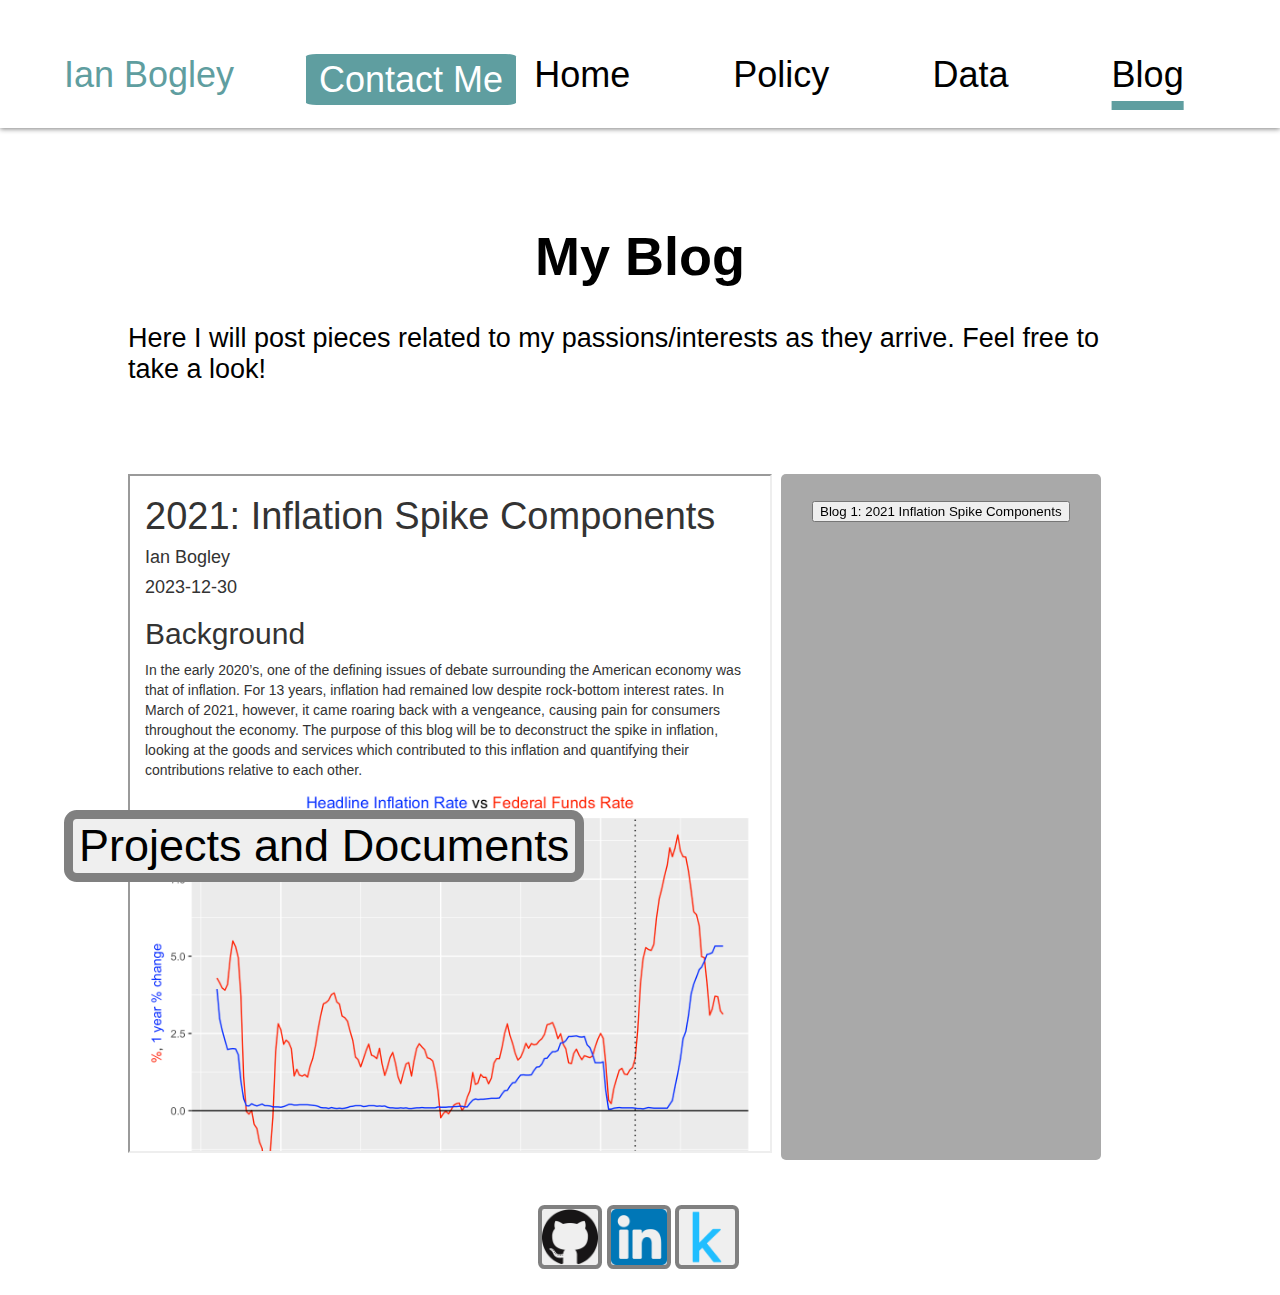
<file: blog/index.html>
<!DOCTYPE html>
<html lang="en">
<head>
    <meta charset="UTF-8">
    <meta http-equiv="X-UA-Compatible" content="IE=edge">
    <meta name="viewport" content="width=device-width, initial-scale=1.0">
    <link rel="stylesheet" href="../style.css">
    <link rel="stylesheet" href="https://fonts.googleapis.com/css?family=Montserrat">
    <title>Blog</title>
</head>
<body>
    <header>
        <div class="wrapper_top">
            <div class="element_name">
                Ian Bogley
            </div>
            <div class="element_contact">
                <a href="mailto:ianbogley8@gmail.com"> Contact Me </a>
            </div>     
            <div class="element_nav">
                <a id="active_nav" href="">Blog</a>
            </div>     
            <div class="element_nav">
                <a href="../data/"> Data </a>
            </div>
            <div class="element_nav">
                <a href="../policy/"> Policy </a>
            </div>
            <div class="element_nav">
                <a href="../" href="">Home</a>
            </div>
        </div>
    </header>
    <div class="content">
        <div class="wrapper_blogtext">
            <h1>My Blog</h1>
            <p>Here I will post pieces related to my passions/interests as they arrive. Feel free to take a look!</p>
            <br><br>
        </div>
        <div class="wrapper_blog">
            <div id="container_blog">
                <iframe id="iframe_blog_display" src="Blog1_2020Inflation.html"></iframe>
            </div>
            <div id="container_blognav">
                <button id="BlogPost1">Blog 1: 2021 Inflation Spike Components</button>
            </div>
        </div>
    </div>
    <button id="button_projects_open">Projects and Documents</button>
    <div id="container_modal_projects">
        <div id="modal_projects">
            <div id="container_project_display">
                <iframe id="iframe_project_display" src="../project_files/trade/covid_lockdowns_trade.pdf"></iframe>
            </div>
            <div class="wrapper_modal_nav">
                <div class="container_modal_title">My Projects and Documents</div>
                <div class="wrapper_modal_categories">
                    <button class="button_modal_category" id="button_modal_data">Data</button>
                    <button class="button_modal_category" id="button_modal_policy">Policy</button>
                    <button class="button_modal_category" id="button_modal_documents">Documents</button>
                </div>
                <div class="wrapper_projects" id="wrapper_data_projects">
                    <ul>
                        <li><button id="button_dataproject_trade">COVID-19 Lockdowns on International Trade Intensity</button></li>
                        <li><button id="button_dataproject_polls">US Presidential Poll Errors, 2016 vs 2020</button></li>
                        <li><button id="button_dataproject_nba">Predicting NBA AllStars with TidyModels</button></li>
                        <li><button id="button_dataproject_titanic">Kaggle: Predicting Titanic Survivors with TidyModels</button></li>
                        <li><button id="button_dataproject_emp">Employee Satisfaction Survey: Baseline Data Report</button></li>
                        <li><button id="button_dataproject_arima">ARIMA Forecast of Retail Sales</button></li>
                    </ul>
                </div>
                <div class="wrapper_projects" id="wrapper_policy_projects">
                    <ul>
                        <li><button id="button_policyproject_trade">COVID-19 Lockdowns on International Trade Intensity</button></li>
                        <li><button id="button_policyproject_balkans">Barriers to Business in Albania, Serbia, and North Macedonia</button></li>
                        <li><button id="button_policyproject_transportation">Research Proposal: Real Estate Hedonic Pricing Valuation of Access to Public Transportation</button></li>
                        <li><button id="button_policyproject_russia">Corruption in Russia</button> </li>
                        <li><button id="button_policyproject_lobbying">Lobbying in the United States</button></li>
                        <li><button id="button_policyproject_fiscalnote">Local Government Fiscal Note, SSB5722</button></li>
                    </ul>
                </div>
                <div class="wrapper_projects" id="wrapper_documents">
                    <ul>
                        <li><button id="button_document_resume_data">Resume: Data focus</button></li>
                        <li><button id="button_document_resume_policy">Resume: Policy focus</button></li>
                        <li><button id="button_document_resume_energy">Resume: Energy focus</button></li>
                        <li><button id="button_document_transcript">Transcript</button></li>
                        <li><button id="button_document_letter">Letter of Recommendation</button></li>
                    </ul>
                </div>
            </div>
            <button id="button_projects_close">Close</button>
        </div>
    </div>
    <footer>
        <button class="button_github" onclick="window.open('https://github.com/ibogley', '_blank')"></button>
        <button class="button_linkedin" onclick="window.open('https://www.linkedin.com/in/ian-bogley-857088196/', '_blank')"></button>
        <button class="button_kaggle" onclick="window.open('https://www.kaggle.com/ianbogley', '_blank')"></button>
    </footer>
    <script src="../javascript.js"></script>
</body>
</html>
</file>
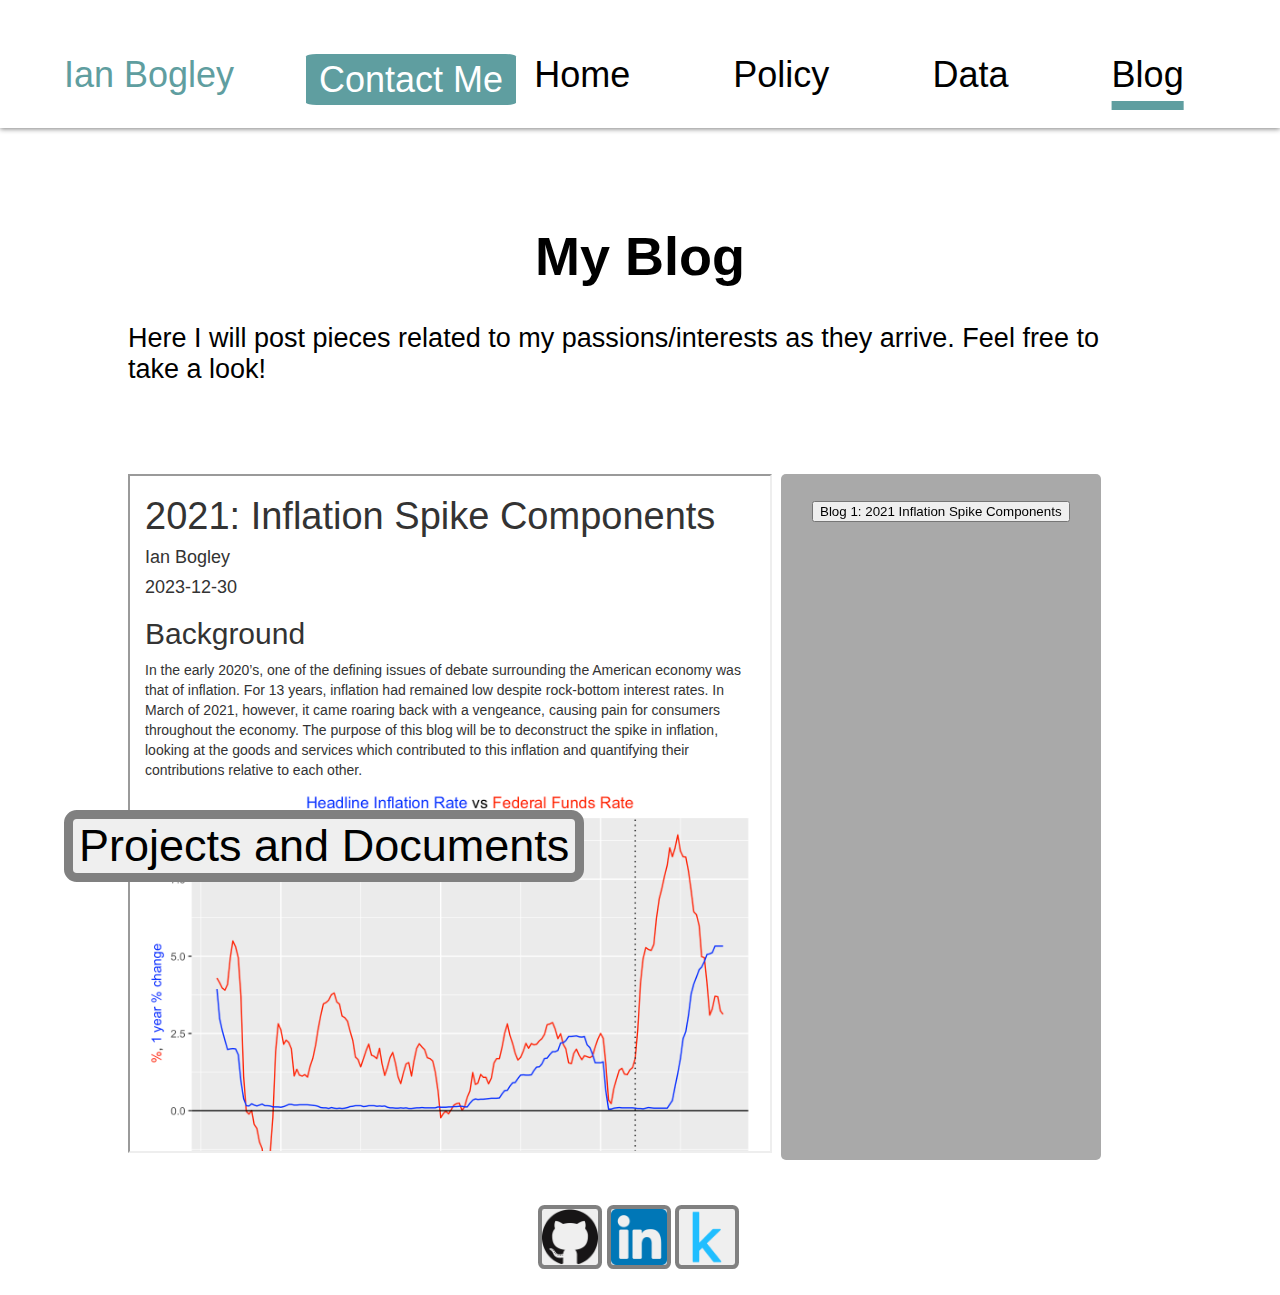
<file: Blog/index.html>
<!DOCTYPE html>
<html lang="en">
<head>
    <meta charset="UTF-8">
    <meta http-equiv="X-UA-Compatible" content="IE=edge">
    <meta name="viewport" content="width=device-width, initial-scale=1.0">
    <link rel="stylesheet" href="../style.css">
    <link rel="stylesheet" href="https://fonts.googleapis.com/css?family=Montserrat">
    <title>Blog</title>
</head>
<body>
    <header>
        <div class="wrapper_top">
            <div class="element_name">
                Ian Bogley
            </div>
            <div class="element_contact">
                <a href="mailto:ianbogley8@gmail.com"> Contact Me </a>
            </div>     
            <div class="element_nav">
                <a id="active_nav" href="">Blog</a>
            </div>     
            <div class="element_nav">
                <a href="../data/index.html"> Data </a>
            </div>
            <div class="element_nav">
                <a href="../policy/index.html"> Policy </a>
            </div>
            <div class="element_nav">
                <a href="../index.html" href="">Home</a>
            </div>
        </div>
    </header>
    <div class="content">
        <div class="wrapper_blogtext">
            <h1>My Blog</h1>
            <p>Here I will post pieces related to my passions/interests as they arrive. Feel free to take a look!</p>
            <br><br>
        </div>
        <div class="wrapper_blog">
            <div id="container_blog">
                <iframe id="iframe_blog_display" src="Blog1_2020Inflation.html"></iframe>
            </div>
            <div id="container_blognav">
                <button id="BlogPost1">Blog 1: 2021 Inflation Spike Components</button>
            </div>
        </div>
    </div>
    <button id="button_projects_open">Projects and Documents</button>
    <div id="container_modal_projects">
        <div id="modal_projects">
            <div id="container_project_display">
                <iframe id="iframe_project_display" src="../project_files/trade/covid_lockdowns_trade.pdf"></iframe>
            </div>
            <div class="wrapper_modal_nav">
                <div class="container_modal_title">My Projects and Documents</div>
                <div class="wrapper_modal_categories">
                    <button class="button_modal_category" id="button_modal_data">Data</button>
                    <button class="button_modal_category" id="button_modal_policy">Policy</button>
                    <button class="button_modal_category" id="button_modal_documents">Documents</button>
                </div>
                <div class="wrapper_projects" id="wrapper_data_projects">
                    <ul>
                        <li><button id="button_dataproject_trade">COVID-19 Lockdowns on International Trade Intensity</button></li>
                        <li><button id="button_dataproject_polls">US Presidential Poll Errors, 2016 vs 2020</button></li>
                        <li><button id="button_dataproject_nba">Predicting NBA AllStars with TidyModels</button></li>
                        <li><button id="button_dataproject_titanic">Kaggle: Predicting Titanic Survivors with TidyModels</button></li>
                        <li><button id="button_dataproject_emp">Employee Satisfaction Survey: Baseline Data Report</button></li>
                        <li><button id="button_dataproject_arima">ARIMA Forecast of Retail Sales</button></li>
                    </ul>
                </div>
                <div class="wrapper_projects" id="wrapper_policy_projects">
                    <ul>
                        <li><button id="button_policyproject_trade">COVID-19 Lockdowns on International Trade Intensity</button></li>
                        <li><button id="button_policyproject_balkans">Barriers to Business in Albania, Serbia, and North Macedonia</button></li>
                        <li><button id="button_policyproject_transportation">Research Proposal: Real Estate Hedonic Pricing Valuation of Access to Public Transportation</button></li>
                        <li><button id="button_policyproject_russia">Corruption in Russia</button> </li>
                        <li><button id="button_policyproject_lobbying">Lobbying in the United States</button></li>
                        <li><button id="button_policyproject_fiscalnote">Local Government Fiscal Note, SSB5722</button></li>
                    </ul>
                </div>
                <div class="wrapper_projects" id="wrapper_documents">
                    <ul>
                        <li><button id="button_document_resume_data">Resume: Data focus</button></li>
                        <li><button id="button_document_resume_policy">Resume: Policy focus</button></li>
                        <li><button id="button_document_resume_energy">Resume: Energy focus</button></li>
                        <li><button id="button_document_transcript">Transcript</button></li>
                        <li><button id="button_document_letter">Letter of Recommendation</button></li>
                    </ul>
                </div>
            </div>
            <button id="button_projects_close">Close</button>
        </div>
    </div>
    <footer>
        <button class="button_github" onclick="window.open('https://github.com/ibogley', '_blank')"></button>
        <button class="button_linkedin" onclick="window.open('https://www.linkedin.com/in/ian-bogley-857088196/', '_blank')"></button>
        <button class="button_kaggle" onclick="window.open('https://www.kaggle.com/ianbogley', '_blank')"></button>
    </footer>
    <script src="../javascript.js"></script>
</body>
</html>
</file>
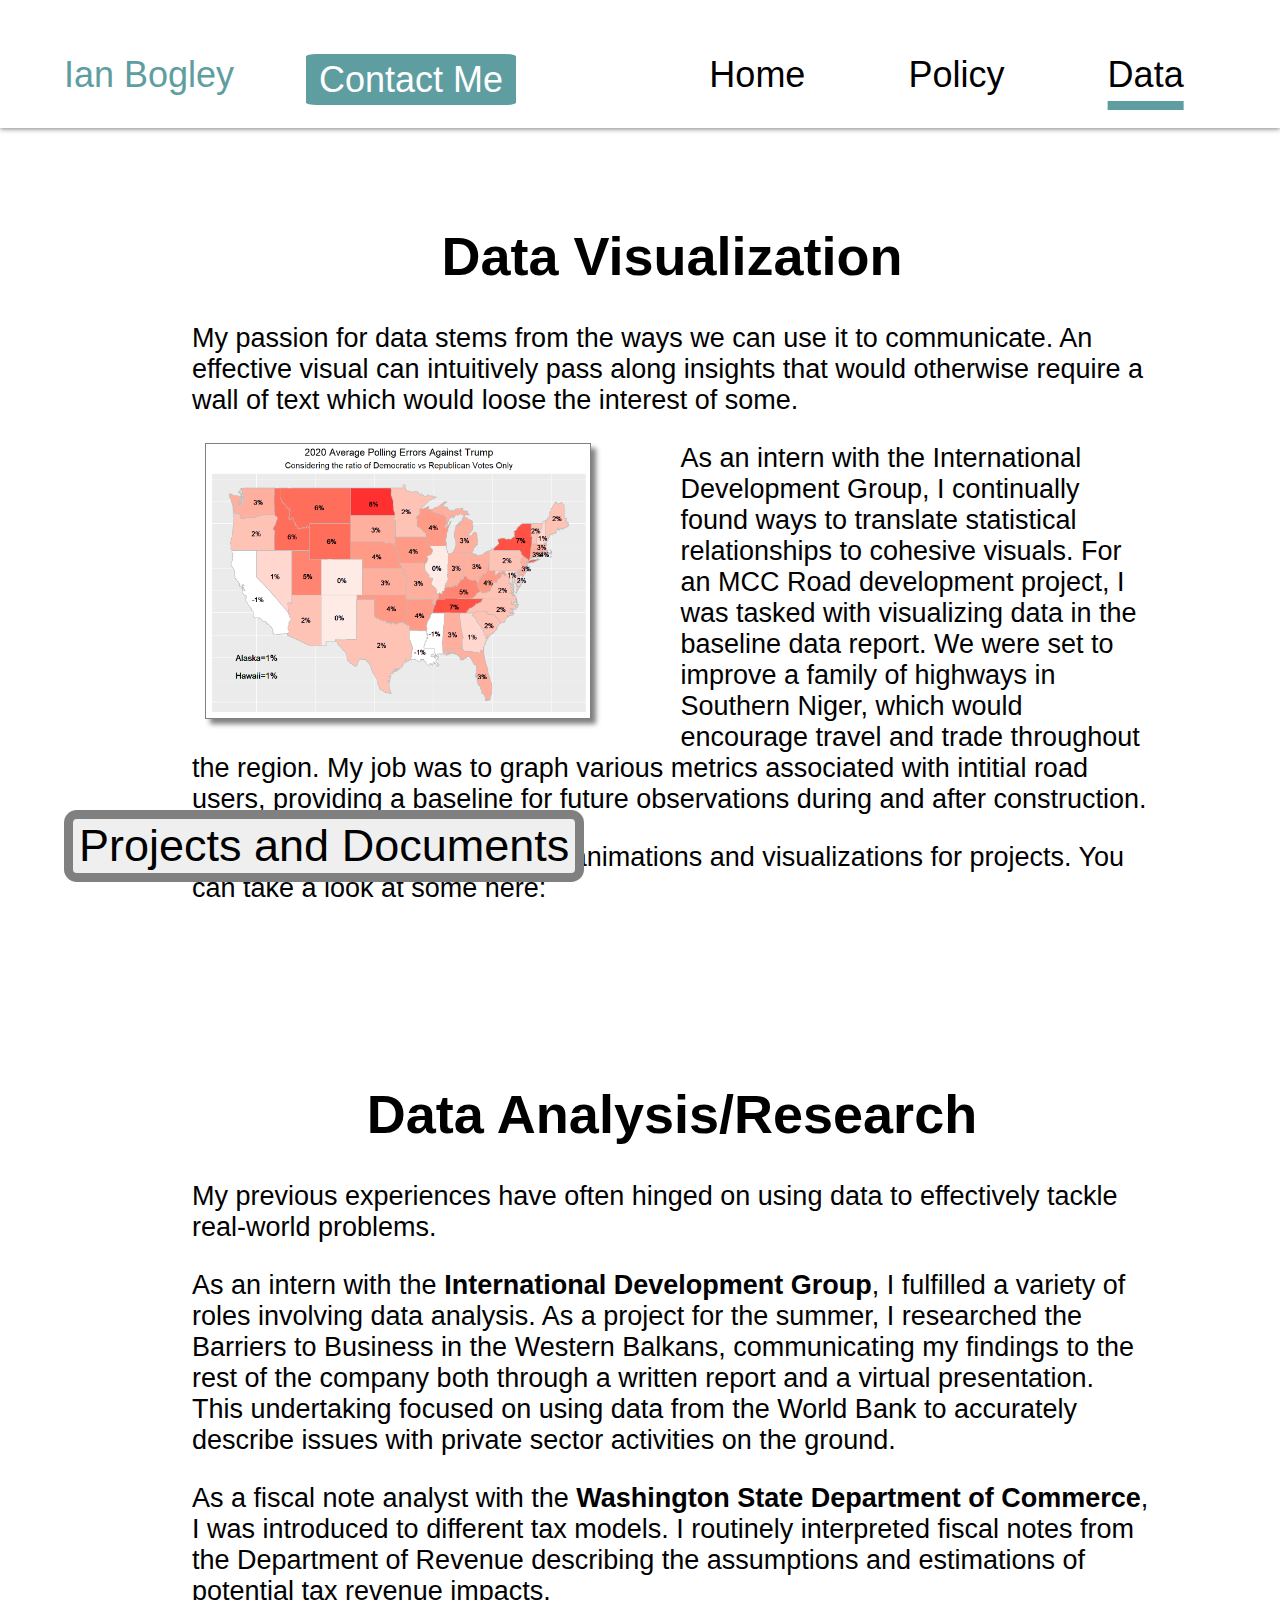
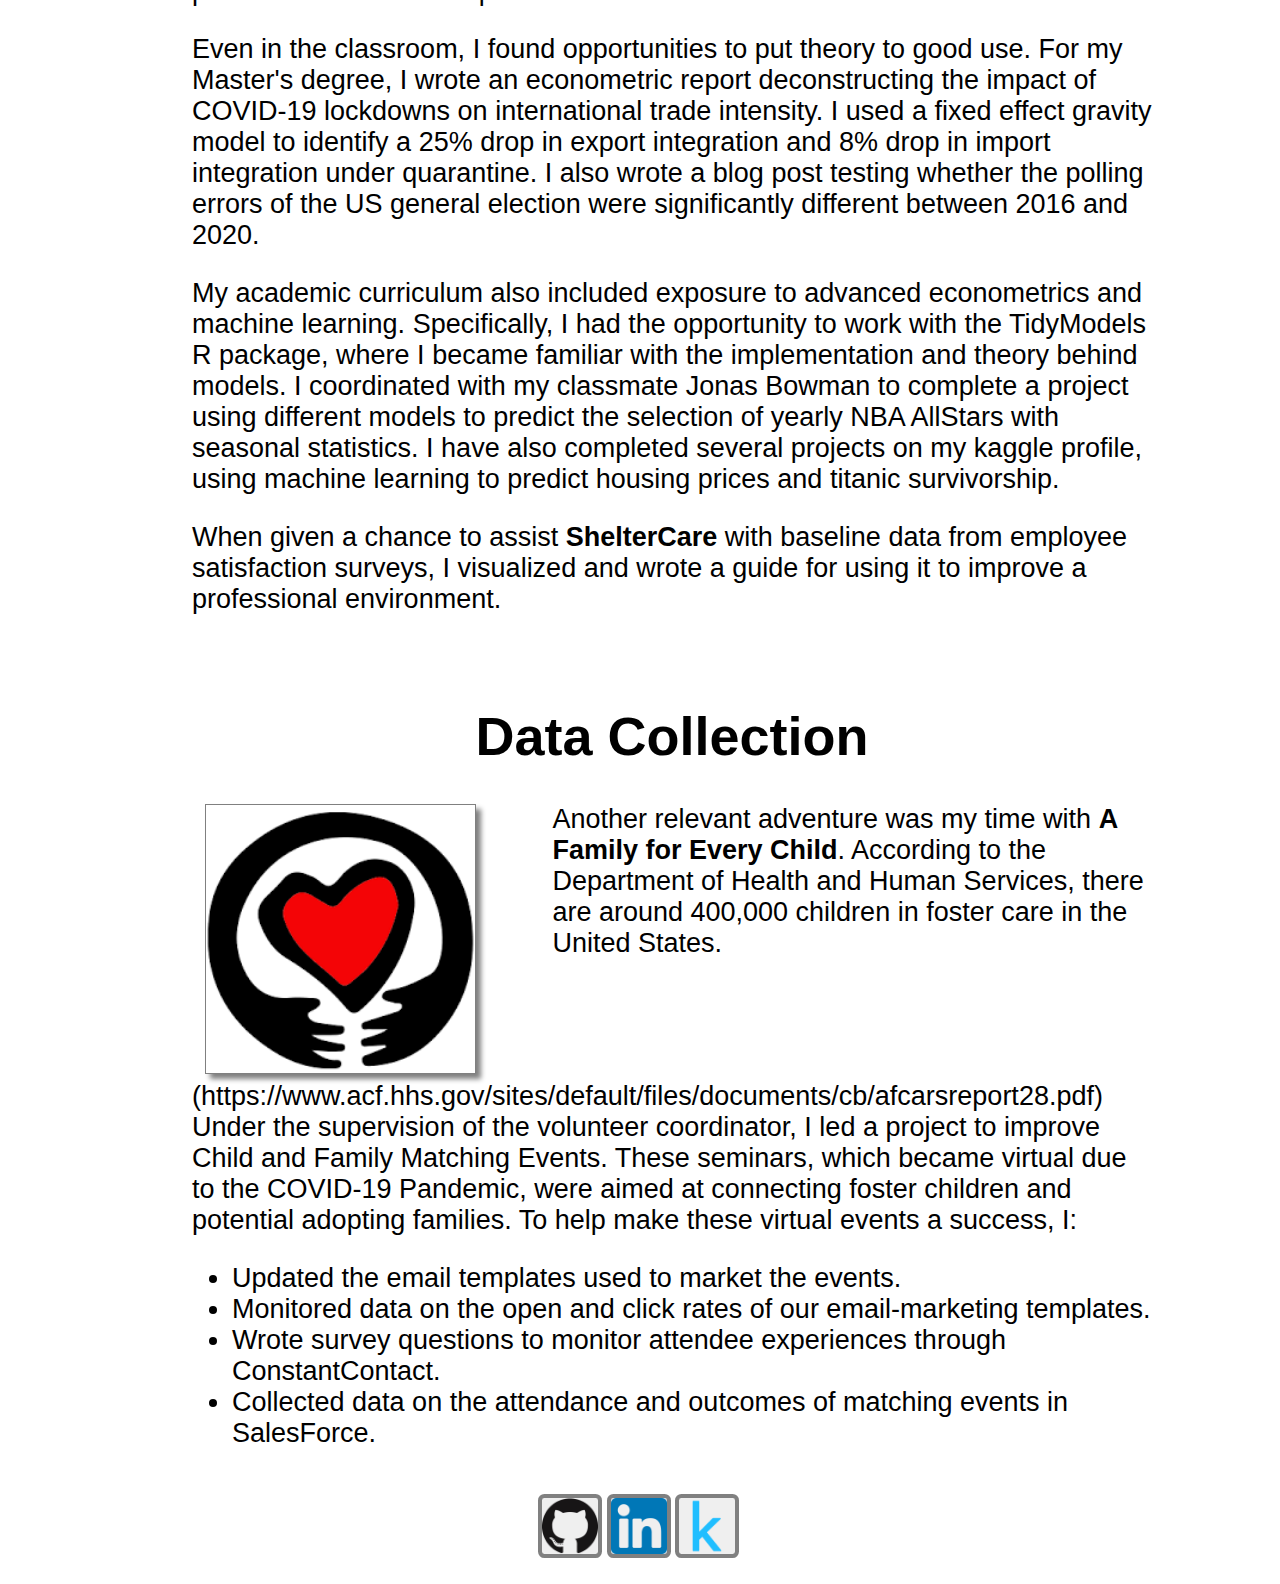
<file: data/index.html>
<!DOCTYPE html>
<html lang="en">
<head>
    <meta charset="UTF-8">
    <meta http-equiv="X-UA-Compatible" content="IE=edge">
    <meta name="viewport" content="width=device-width, initial-scale=1.0">
    <link rel="stylesheet" href="../style.css">
    <link rel="stylesheet" href="https://fonts.googleapis.com/css?family=Montserrat">
    <title>Data</title>
</head>
<body>
    <header>
        <div class="wrapper_top">
            <div class="element_name">
                Ian Bogley
            </div>
            <div class="element_contact">
                <a href="mailto:ianbogley8@gmail.com">Contact Me</a>
            </div>        
            <div class="element_nav">
                <a id="active_nav" href="">Data</a>
            </div>
            <div class="element_nav">
                <a href="../policy/index.html">Policy</a>
            </div>
            <div class="element_nav">
                <a href="../index.html">Home</a>
            </div>
        </div>
    </header>
    <div class="content">
        <div class="wrapper_analysistext">
            <h1>Data Visualization</h1>
            <p>
                My passion for data stems from the ways we can use it to communicate. An effective visual can intuitively pass along insights that would otherwise require a wall of text which would loose the interest of some. 
            </p>
            <div class="wrapper_datavisual1">
                <img src="visuals/visualization_map.png" alt="" >
            </div> 
            <p>
                As an intern with the International Development Group, I continually found ways to translate statistical relationships to cohesive visuals. For an MCC Road development project, I was tasked with visualizing data in the baseline data report. We were set to improve a family of highways in Southern Niger, which would encourage travel and trade throughout the region. My job was to graph various metrics associated with intitial road users, providing a baseline for future observations during and after construction.
            </p>           
            <p>
                I have also routinely completed animations and visualizations for projects. You can take a look at some here:
            </p>
            <br>
            <br>
            <h1>Data Analysis/Research</h1>
            <p>
                My previous experiences have often hinged on using data to effectively tackle real-world problems. 
            </p>
            <p>
                As an intern with the <strong>International Development Group</strong>, I fulfilled a variety of roles involving data analysis. As a project for the summer, I researched the Barriers to Business in the Western Balkans, communicating my findings to the rest of the company both through a written report and a virtual presentation. This undertaking focused on using data from the World Bank to accurately describe issues with private sector activities on the ground.
            </p>
            <p>
                As a fiscal note analyst with the <strong>Washington State Department of Commerce</strong>, I was introduced to different tax models. I routinely interpreted fiscal notes from the Department of Revenue describing the assumptions and estimations of potential tax revenue impacts.
            </p>
            <p>
                Even in the classroom, I found opportunities to put theory to good use. For my Master's degree, I wrote an econometric report deconstructing the impact of COVID-19 lockdowns on international trade intensity. I used a fixed effect gravity model to identify a 25% drop in export integration and 8% drop in import integration under quarantine. I also wrote a blog post testing whether the polling errors of the US general election were significantly different between 2016 and 2020.
            </p>
            <p>
                My academic curriculum also included exposure to advanced econometrics and machine learning. Specifically, I had the opportunity to work with the TidyModels R package, where I became familiar with the implementation and theory behind models. I coordinated with my classmate Jonas Bowman to complete a project using different models to predict the selection of yearly NBA AllStars with seasonal statistics. I have also completed several projects on my kaggle profile, using machine learning to predict housing prices and titanic survivorship.
            </p>
            <p>
                When given a chance to assist <strong>ShelterCare</strong> with baseline data from employee satisfaction surveys, I visualized and wrote a guide for using it to improve a professional environment. 
            </p>
            <h1>Data Collection</h1>
            <div class="wrapper_visualAFFEC">
                <img src="visuals/logo_affec.png" alt="">
            </div>
            <p>
                Another relevant adventure was my time with <strong>A Family for Every Child</strong>. According to the Department of Health and Human Services, there are around 400,000 children in foster care in the United States. (https://www.acf.hhs.gov/sites/default/files/documents/cb/afcarsreport28.pdf) Under the supervision of the volunteer coordinator, I led a project to improve Child and Family Matching Events. These seminars, which became virtual due to the COVID-19 Pandemic, were aimed at connecting foster children and potential adopting families. To help make these virtual events a success, I:
            </p>
            <ul>
                <li>Updated the email templates used to market the events.</li>
                <li>Monitored data on the open and click rates of our email-marketing templates.</li>
                <li>Wrote survey questions to monitor attendee experiences through ConstantContact.</li>
                <li>Collected data on the attendance and outcomes of matching events in SalesForce.</li>
            </ul>
        </div>
    </div>
    <button id="button_projects_open">Projects and Documents</button>
    <div id="container_modal_projects">
        <div id="modal_projects">
            <div id="container_project_display">
                <iframe id="iframe_project_display" src="../project_files/trade/covid_lockdowns_trade.pdf"></iframe>
            </div>
            <div class="wrapper_modal_nav">
                <div class="container_modal_title">My Projects and Documents</div>
                <div class="wrapper_modal_categories">
                    <button class="button_modal_category" id="button_modal_data">Data</button>
                    <button class="button_modal_category" id="button_modal_policy">Policy</button>
                    <button class="button_modal_category" id="button_modal_documents">Documents</button>
                </div>
                <div class="wrapper_projects" id="wrapper_data_projects">
                    <ul>
                        <li><button id="button_dataproject_trade">COVID-19 Lockdowns on International Trade Intensity</button></li>
                        <li><button id="button_dataproject_polls">US Presidential Poll Errors, 2016 vs 2020</button></li>
                        <li><button id="button_dataproject_nba">Predicting NBA AllStars with TidyModels</button></li>
                        <li><button id="button_dataproject_titanic">Kaggle: Predicting Titanic Survivors with TidyModels</button></li>
                        <li><button id="button_dataproject_emp">Employee Satisfaction Survey: Baseline Data Report</button></li>
                        <li><button id="button_dataproject_arima">ARIMA Forecast of Retail Sales</button></li>
                    </ul>
                </div>
                <div class="wrapper_projects" id="wrapper_policy_projects">
                    <ul>
                        <li><button id="button_policyproject_trade">COVID-19 Lockdowns on International Trade Intensity</button></li>
                        <li><button id="button_policyproject_balkans">Barriers to Business in Albania, Serbia, and North Macedonia</button></li>
                        <li><button id="button_policyproject_transportation">Research Proposal: Real Estate Hedonic Pricing Valuation of Access to Public Transportation</button></li>
                        <li><button id="button_policyproject_russia">Corruption in Russia</button> </li>
                        <li><button id="button_policyproject_lobbying">Lobbying in the United States</button></li>
                        <li><button id="button_policyproject_fiscalnote">Local Government Fiscal Note, SSB5722</button></li>
                    </ul>
                </div>
                <div class="wrapper_projects" id="wrapper_documents">
                    <ul>
                        <li><button id="button_document_resume_data">Resume: Data focus</button></li>
                        <li><button id="button_document_resume_policy">Resume: Policy focus</button></li>
                        <li><button id="button_document_resume_energy">Resume: Energy focus</button></li>
                        <li><button id="button_document_transcript">Transcript</button></li>
                        <li><button id="button_document_letter">Letter of Recommendation</button></li>
                    </ul>
                </div>
            </div>
            <button id="button_projects_close">Close</button>
        </div>
    </div>
    <footer>
        <button class="button_github" onclick="window.open('https://github.com/ibogley', '_blank')"></button>
        <button class="button_linkedin" onclick="window.open('https://www.linkedin.com/in/ian-bogley-857088196/', '_blank')"></button>
        <button class="button_kaggle" onclick="window.open('https://www.kaggle.com/ianbogley', '_blank')"></button>
    </footer>
    <script src="../javascript.js"></script>
</body>
</html>
</file>
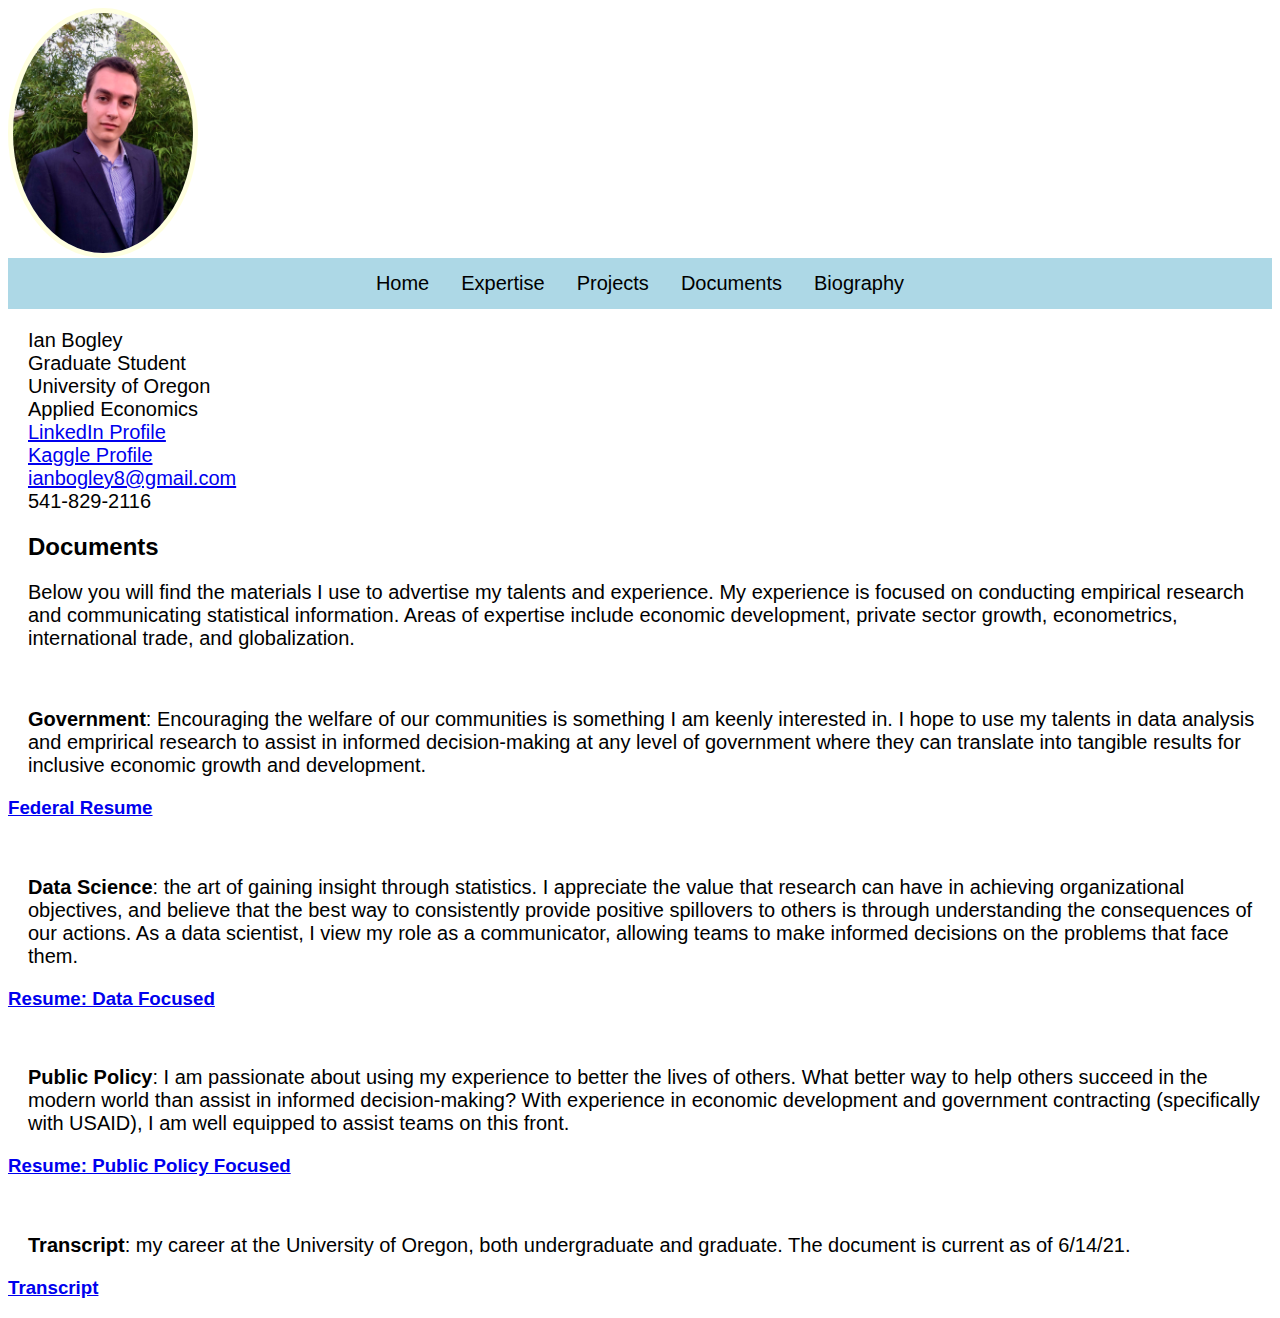
<file: documents/index.html>
<!DOCTYPE HTML>
<html>
  <link rel="stylesheet" type="text/css" href="../site.css">
  <title>Documents</title>
  <head>
    <style type="text/css">
      .pdf {display:none;}
      .show {display: none; }
      .hide:target + .show {display:block; }
      .hide:target {display: none; }
      .hide:target ~ .pdf {display:block; }
      @media print { .hide, .show { display: none; } }
    </style>
    <div class="topbanner">
      <img class="profilepic" alt="LinkedIn Profile Picture" src="../profilepic.jpg">
    </div>
    <div class="topnav">
      <a href="https://ibogley.github.io/website/">Home</a>
      <a href="https://ibogley.github.io/website/expertise/">Expertise</a>
      <a href="https://ibogley.github.io/website/projects/">Projects</a>
      <a href="https://ibogley.github.io/website/documents/">Documents</a>
      <a href="https://ibogley.github.io/website/bio/">Biography</a>
    </div>
  </head>
  <body>
    <div class="content">
        <div class="side">
          <p>
          Ian Bogley
          <br>
          Graduate Student
          <br>
          University of Oregon
          <br>
          Applied Economics
          <br>
          <a href="https://www.linkedin.com/in/ian-bogley-857088196/">LinkedIn Profile</a>
          <br>
          <a href="https://www.kaggle.com/ianbogley">Kaggle Profile</a>
          <br>
          <a href="mailto: ianbogley8@gmail.com">ianbogley8@gmail.com</a>
          <br>
          541-829-2116
          </p>
        </div>
        <div class="main">
          <h2>Documents</h2>
          <p>
            Below you will find the materials I use to advertise my talents and experience. My experience is focused on conducting empirical research and communicating statistical information. Areas of expertise include economic development, private sector growth, econometrics, international trade, and globalization.
          </p>
          <br>
          <p>
            <strong>Government</strong>: Encouraging the welfare of our communities is something I am keenly interested in. I hope to use my talents in data analysis and emprirical research to assist in informed decision-making at any level of government where they can translate into tangible results for inclusive economic growth and development.
          </p>
          <div class="single_doc_container">
            <a href="#hide_fed" class="hide" id="hide_fed"><h3>Federal Resume</h3></a>
            <a href="#show_fed" class="show" id="show_fed">Collapse</a>
            <iframe class="pdf" src="resume_fed.pdf"></iframe>
          </div>
          <br>
          <p>
            <strong>Data Science</strong>: the art of gaining insight through statistics. I appreciate the value that research can have in achieving organizational objectives, and believe that the best way to consistently provide positive spillovers to others is through understanding the consequences of our actions. As a data scientist, I view my role as a communicator, allowing teams to make informed decisions on the problems that face them.
          </p>
          <div class="single_doc_container">
            <a href="#hide_data" class="hide" id="hide_data"><h3>Resume: Data Focused</h3></a>
            <a href="#show_data" class="show" id="show_data">Collapse</a>
            <iframe class="pdf" src="resume_data.pdf"></iframe>
          </div>
          <br>
          <p>
            <strong>Public Policy</strong>: I am passionate about using my experience to better the lives of others. What better way to help others succeed in the modern world than assist in informed decision-making? With experience in economic development and government contracting (specifically with USAID), I am well equipped to assist teams on this front.
          </p>
          <div class="single_doc_container">
            <a href="#hide_pol" class="hide" id="hide_pol"><h3>Resume: Public Policy Focused</h3></a>
            <a href="#show_pol" class="show" id="show_pol">Collapse</a>
            <iframe class="pdf" src="resume_policy.pdf"></iframe>
          </div>
          <br>
          <p>
            <strong>Transcript</strong>: my career at the University of Oregon, both undergraduate and graduate. The document is current as of 6/14/21.
          </p>
          <div class="single_doc_container">
            <a href="#hide_transcript" class="hide" id="hide_transcript"><h3>Transcript</h3></a>
            <a href="#show_transcript" class="show" id="show_transcript">Collapse</a>
            <iframe class="pdf" src="https://ibogley.github.io/website/documents/transcript.pdf"></iframe>
          </div>
        </div>
      </div>
  </body>
</html>
</file>
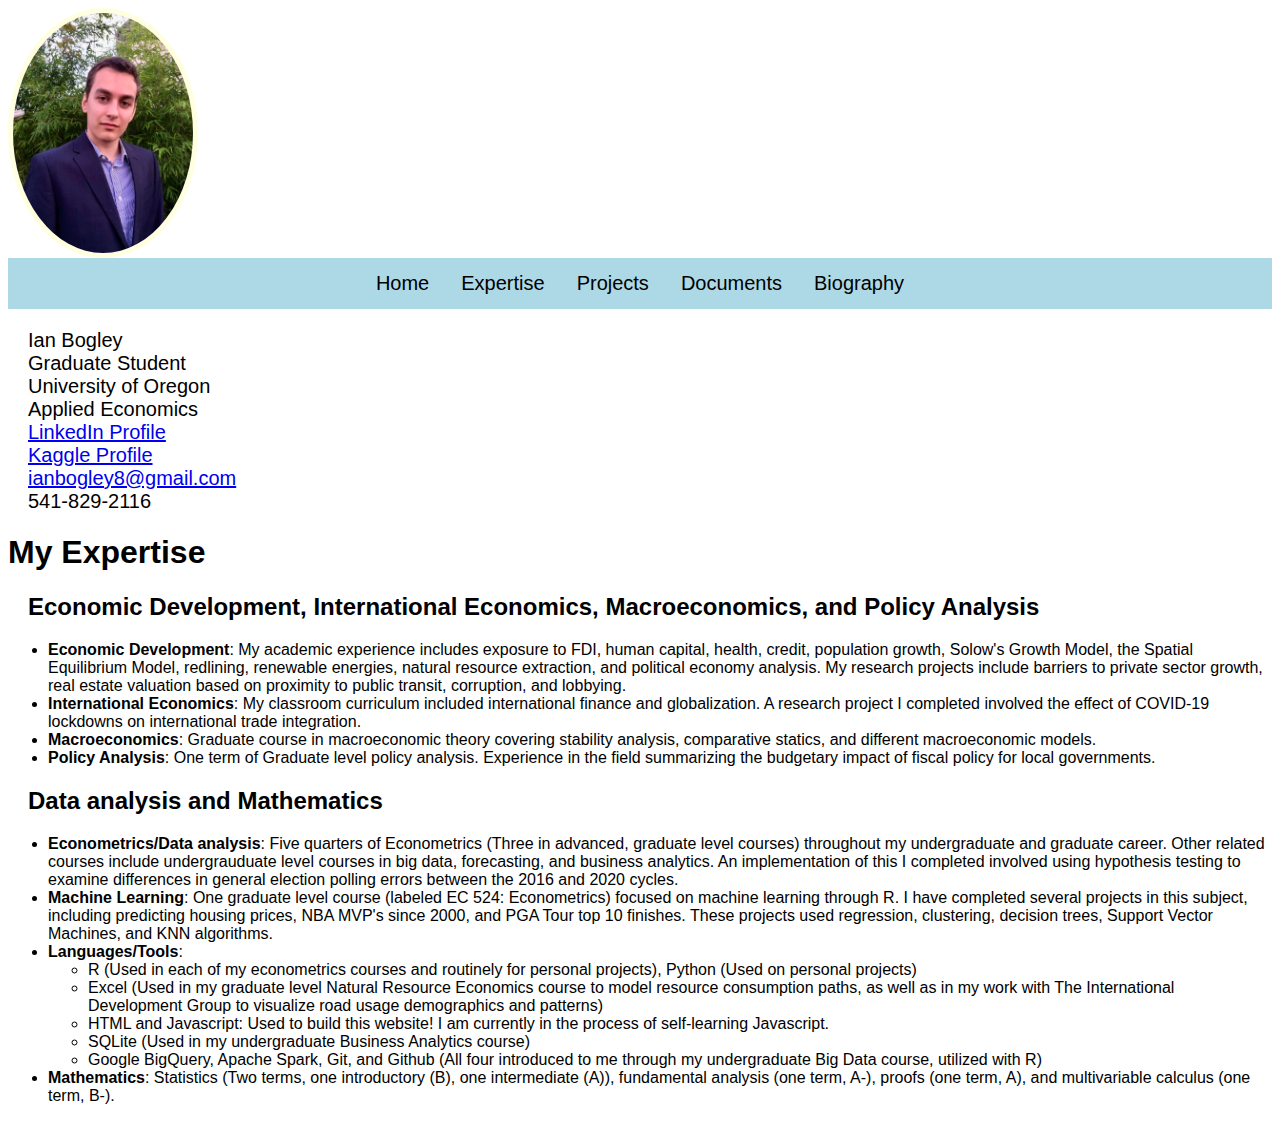
<file: expertise/index.html>
<!DOCTYPE HTML>
<html>
  <link rel="stylesheet" type="text/css" href="../site.css">
  <title>Expertise</title>
  <head>
    <div class="topbanner">
      <img class="profilepic" alt="LinkedIn Profile Picture" src="../profilepic.jpg">
    </div>
    <div class="topnav">
      <a href="https://ibogley.github.io/website/">Home</a>
      <a href="https://ibogley.github.io/website/expertise/">Expertise</a>
      <a href="https://ibogley.github.io/website/projects/">Projects</a>
      <a href="https://ibogley.github.io/website/documents/">Documents</a>
      <a href="https://ibogley.github.io/website/bio/">Biography</a>
    </div>
  </head>
  <body>
    <div class="content">
        <div class="side">
          <p>
          Ian Bogley
          <br>
          Graduate Student
          <br>
          University of Oregon
          <br>
          Applied Economics
          <br>
          <a href="https://www.linkedin.com/in/ian-bogley-857088196/">LinkedIn Profile</a>
          <br>
          <a href="https://www.kaggle.com/ianbogley">Kaggle Profile</a>
          <br>
          <a href="mailto: ianbogley8@gmail.com">ianbogley8@gmail.com</a>
          <br>
          541-829-2116
          </p>
        </div>
        <div class="main">
          <h1>My Expertise</h1>
          <h2>Economic Development, International Economics, Macroeconomics, and Policy Analysis</h2>
          <ul>
            <li>
              <strong>Economic Development</strong>: My academic experience includes exposure to FDI, human capital, health, credit, population growth, Solow's Growth Model, the Spatial Equilibrium Model, redlining, renewable energies, natural resource extraction, and political economy analysis. My research projects include  barriers to private sector growth, real estate valuation based on proximity to public transit, corruption, and lobbying.
            </li>
            <li>
              <strong>International Economics</strong>: My classroom curriculum included international finance and globalization. A research project I completed involved the effect of COVID-19 lockdowns on international trade integration.
            </li>
            <li>
              <strong>Macroeconomics</strong>: Graduate course in macroeconomic theory covering stability analysis, comparative statics, and different macroeconomic models.
            </li>
            <li>
              <strong>Policy Analysis</strong>: One term of Graduate level policy analysis. Experience in the field summarizing the budgetary impact of fiscal policy for local governments.
            </li>
          </ul>
          <h2>Data analysis and Mathematics</h2>
          <ul>
            <li>
              <strong>Econometrics/Data analysis</strong>: Five quarters of Econometrics (Three in advanced, graduate level courses) throughout my undergraduate and graduate career. Other related courses include undergrauduate level courses in big data, forecasting, and business analytics. An implementation of this I completed involved using hypothesis testing to examine differences in general election polling errors between the 2016 and 2020 cycles.
            </li>
            <li>
              <strong>Machine Learning</strong>: One graduate level course (labeled EC 524: Econometrics) focused on machine learning through R. I have completed several projects in this subject, including predicting housing prices, NBA MVP's since 2000, and PGA Tour top 10 finishes. These projects used regression, clustering, decision trees, Support Vector Machines, and KNN algorithms.
            </li>
            <li>
              <strong>Languages/Tools</strong>:
              <ul>
                <li>R (Used in each of my econometrics courses and routinely for personal projects), Python (Used on personal projects)</li>
                <li>Excel (Used in my graduate level Natural Resource Economics course to model resource consumption paths, as well as in my work with The International Development Group to visualize road usage demographics and patterns)</li>
                <li>HTML and Javascript: Used to build this website! I am currently in the process of self-learning Javascript.</li>
                <li>SQLite (Used in my undergraduate Business Analytics course)</li>
                <li>Google BigQuery, Apache Spark, Git, and Github (All four introduced to me through my undergraduate Big Data course, utilized with R)</li>
              </ul>
            </li>
            <li>
              <strong>Mathematics</strong>: Statistics (Two terms, one introductory (B), one intermediate (A)), fundamental analysis (one term, A-), proofs (one term, A), and multivariable calculus (one term, B-).
            </li>
          </ul>
        </div>
    </div>
  </body>
</html>
</file>
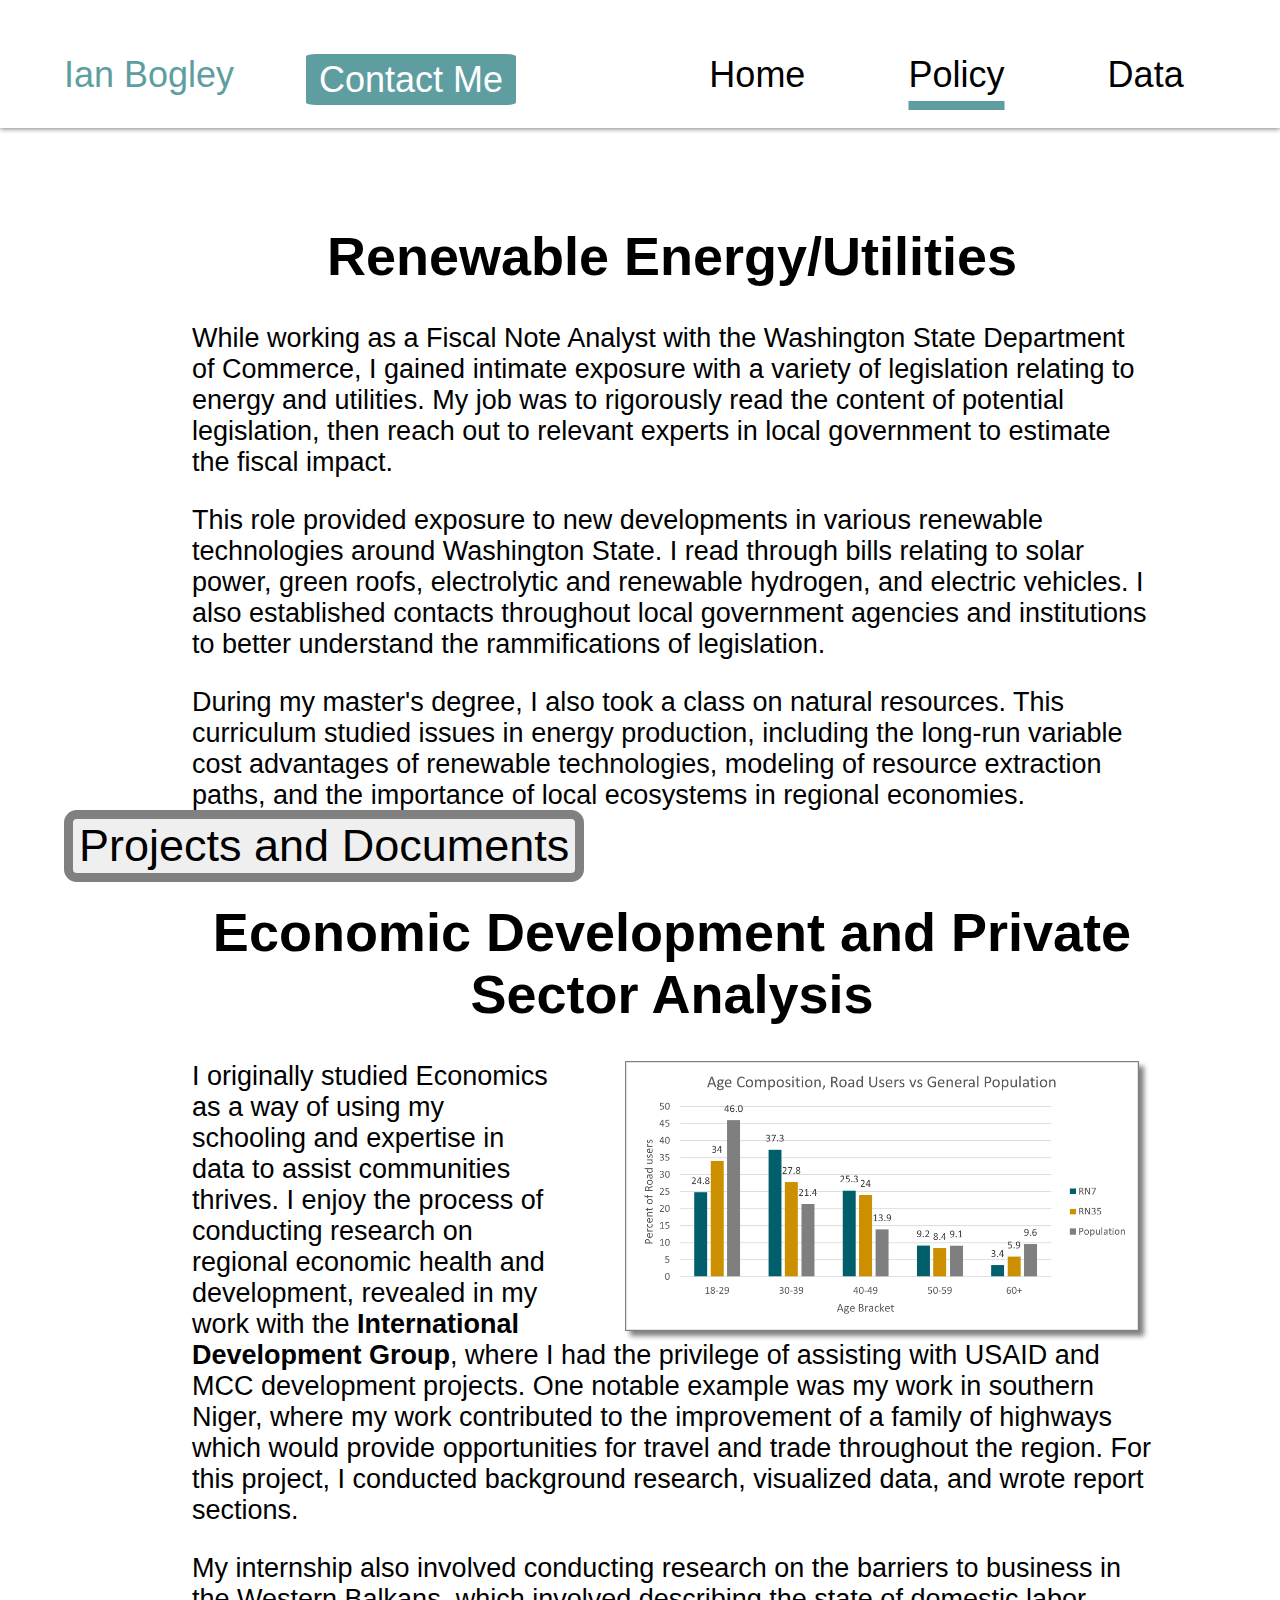
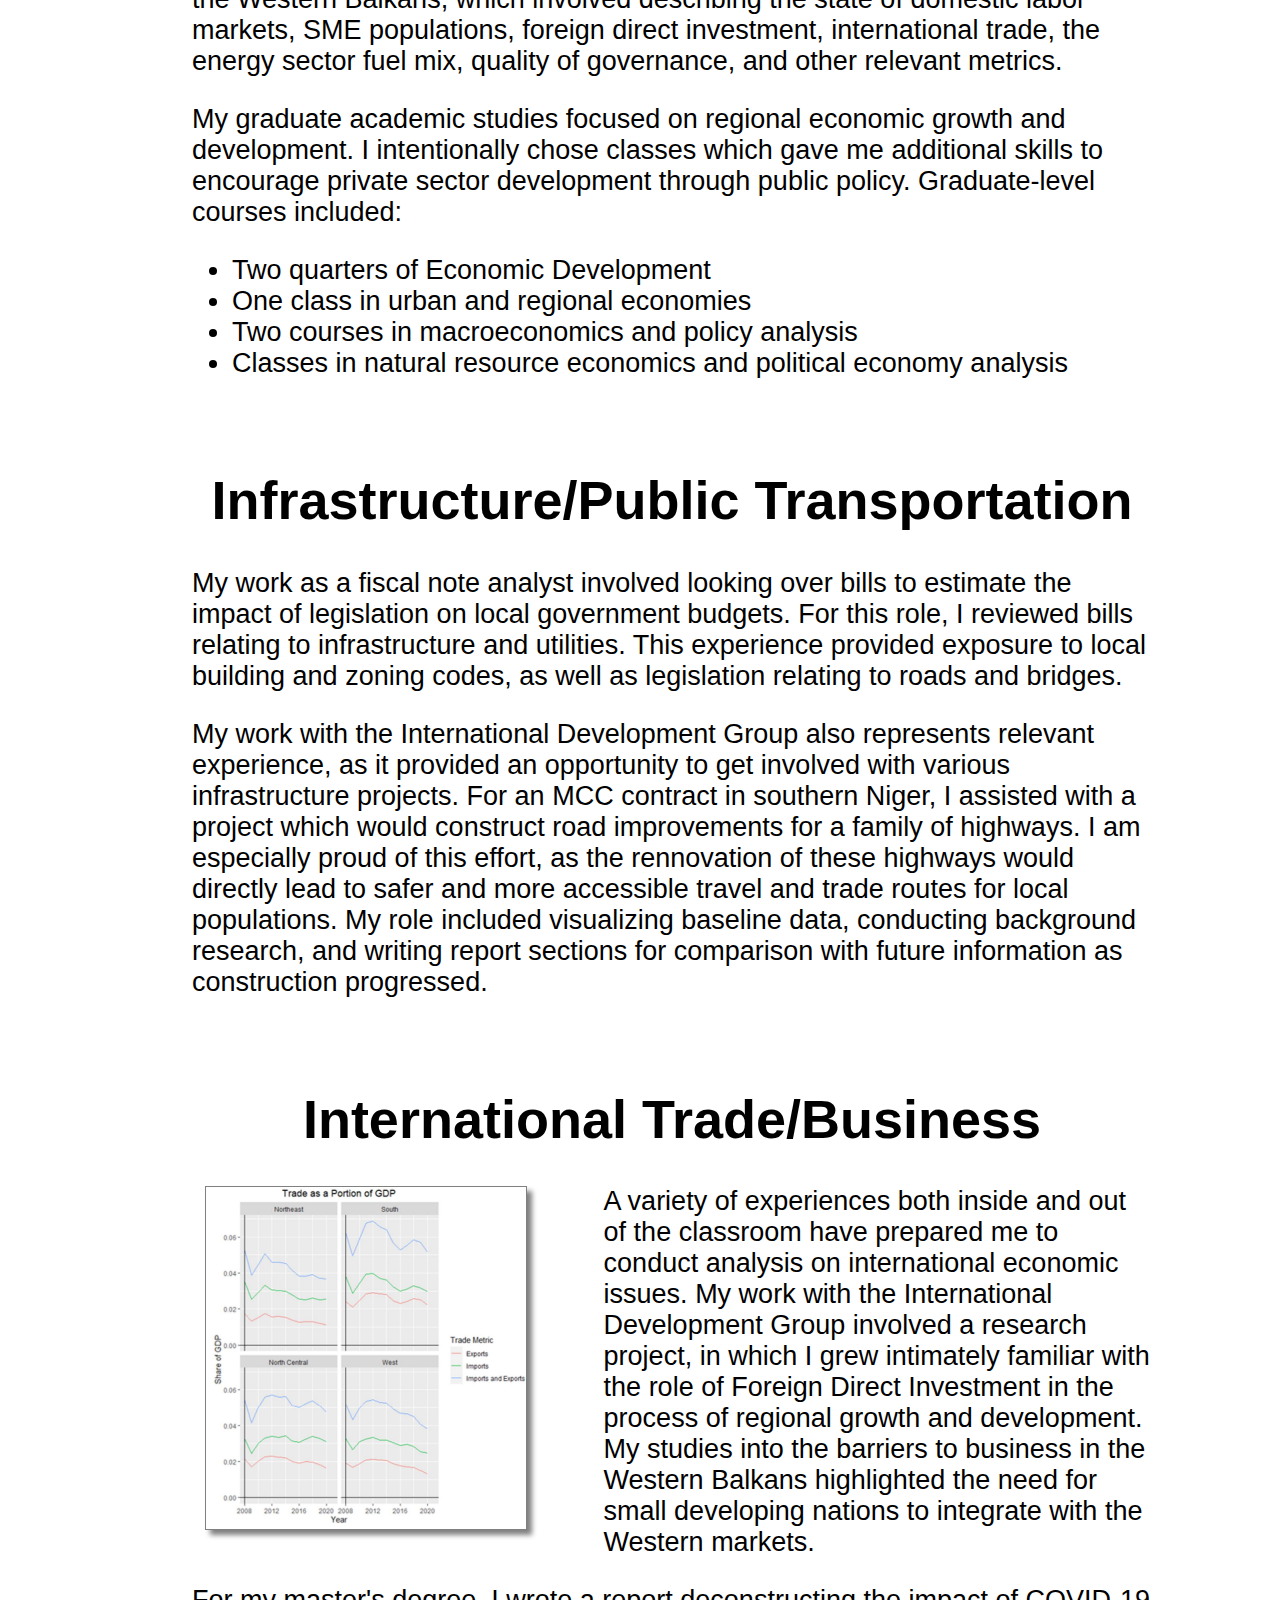
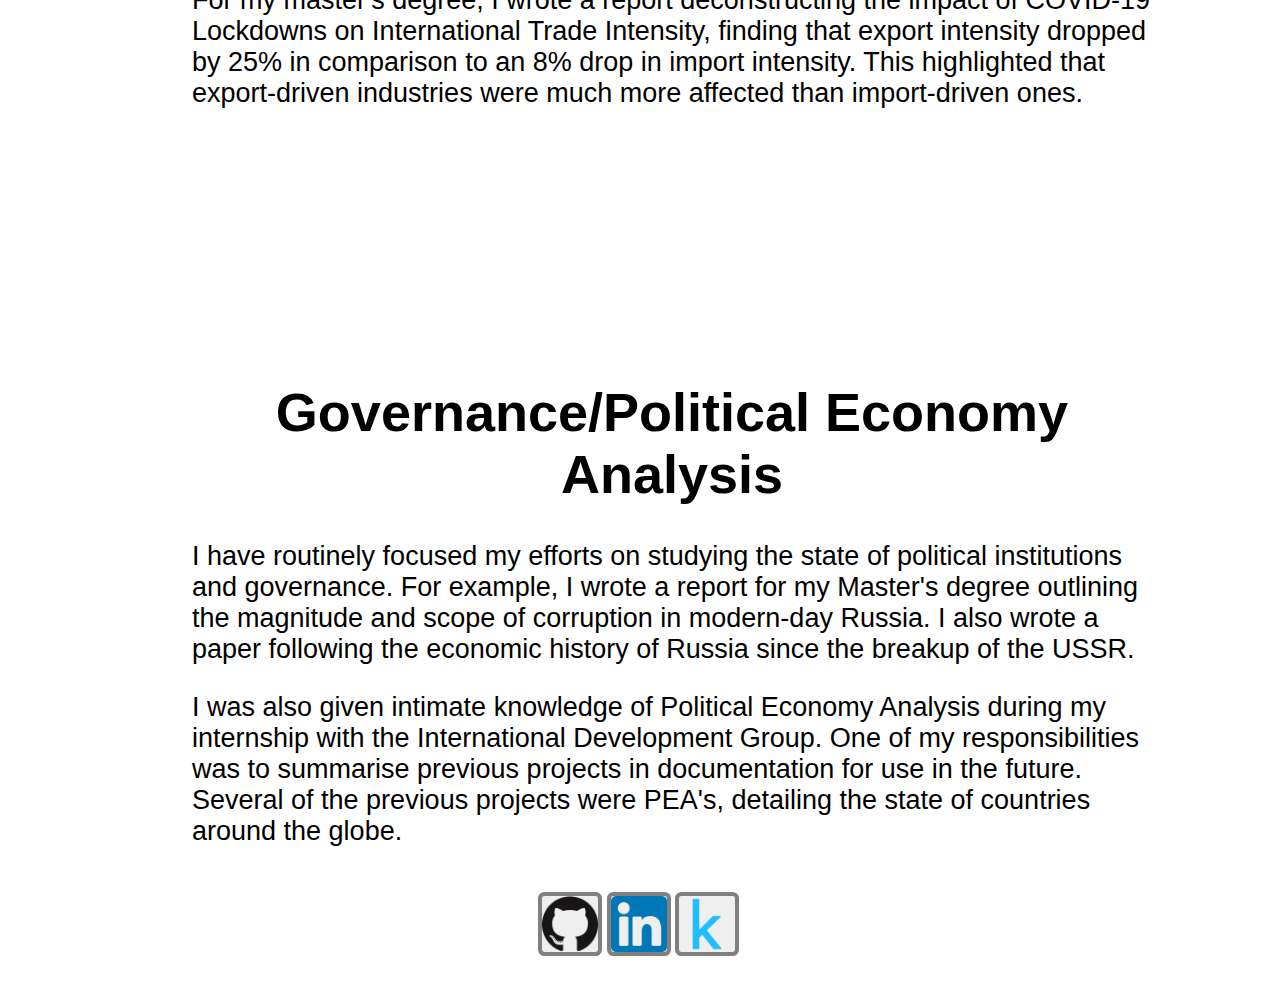
<file: policy/index.html>
<!DOCTYPE html>
<html lang="en">
<head>
    <meta charset="UTF-8">
    <meta http-equiv="X-UA-Compatible" content="IE=edge">
    <meta name="viewport" content="width=device-width, initial-scale=1.0">
    <link rel="stylesheet" href="../style.css">
    <link rel="stylesheet" href="https://fonts.googleapis.com/css?family=Montserrat">
    <title>Policy</title>
</head>
<body>
    <header>
        <div class="wrapper_top">
            <div class="element_name">
                Ian Bogley
            </div>
            <div class="element_contact">
                <a href="mailto:ianbogley8@gmail.com">Contact Me</a>
            </div>          
            <div class="element_nav">
                <a href="../data/index.html">Data</a>
            </div>
            <div class="element_nav">
                <a id="active_nav" href="">Policy</a>
            </div>
            <div class="element_nav">
                <a href="../index.html">Home</a>
            </div>
        </div>
    </header>
    <div class="content">
        <div class="wrapper_policytext">
            <div class="wrapper_policy_energy">
                <h1>Renewable Energy/Utilities</h1>
                <p>
                    While working as a Fiscal Note Analyst with the Washington State Department of Commerce, I gained intimate exposure with a variety of legislation relating to energy and utilities. My job was to rigorously read the content of potential legislation, then reach out to relevant experts in local government to estimate the fiscal impact.
                </p>
                <p>
                    This role provided exposure to new developments in various renewable technologies around Washington State. I read through bills relating to solar power, green roofs, electrolytic and renewable hydrogen, and electric vehicles. I also established contacts throughout local government agencies and institutions to better understand the rammifications of legislation.
                </p>
                <p>
                    During my master's degree, I also took a class on natural resources. This curriculum studied issues in energy production, including the long-run variable cost advantages of renewable technologies, modeling of resource extraction paths, and the importance of local ecosystems in regional economies.
                </p>
            </div>
            <div class="wrapper_policy_ed">
                <h1>Economic Development and Private Sector Analysis</h1>
                <div class="wrapper_policyvisual_bar">
                    <img src="policy_visuals/policy_visual_bar.png" alt="">
                </div>
                <p>
                    I originally studied Economics as a way of using my schooling and expertise in data to assist communities thrives. I enjoy the process of conducting research on regional economic health and development, revealed in my work with the <strong>International Development Group</strong>, where I had the privilege of assisting with USAID and MCC development projects. One notable example was my work in southern Niger, where my work contributed to the improvement of a family of highways which would provide opportunities for travel and trade throughout the region. For this project, I conducted background research, visualized data, and wrote report sections. 
                </p>
                <p>
                    My internship also involved conducting research on the barriers to business in the Western Balkans, which involved describing the state of domestic labor markets, SME populations, foreign direct investment, international trade, the energy sector fuel mix, quality of governance, and other relevant metrics.
                </p>
                <p>
                    My graduate academic studies focused on regional economic growth and development. I intentionally chose classes which gave me additional skills to encourage private sector development through public policy. Graduate-level courses included:
                </p>
                <ul>
                    <li>Two quarters of Economic Development</li>
                    <li>One class in urban and regional economies</li>
                    <li>Two courses in macroeconomics and policy analysis</li>
                    <li>Classes in natural resource economics and political economy analysis</li>
                </ul>
            </div>
            <div class="wrapper_policy_inf">
                <h1>Infrastructure/Public Transportation</h1>
                <p>
                    My work as a fiscal note analyst involved looking over bills to estimate the impact of legislation on local government budgets. For this role, I reviewed bills relating to infrastructure and utilities. This experience provided exposure to local building and zoning codes, as well as legislation relating to roads and bridges.
                </p>
                <p>
                    My work with the International Development Group also represents relevant experience, as it provided an opportunity to get involved with various infrastructure projects. For an MCC contract in southern Niger, I assisted with a project which would construct road improvements for a family of highways. I am especially proud of this effort, as the rennovation of these highways would directly lead to safer and more accessible travel and trade routes for local populations. My role included visualizing baseline data, conducting background research, and writing report sections for comparison with future information as construction progressed.
                </p>
            </div>
            <div class="wrapper_policy_int">
                <h1>International Trade/Business</h1>
                <div class="wrapper_policyvisual_line">
                    <img src="policy_visuals/policy_visual1.PNG" alt="">
                </div>
                <p>
                    A variety of experiences both inside and out of the classroom have prepared me to conduct analysis on international economic issues. My work with the International Development Group involved a research project, in which I grew intimately familiar with the role of Foreign Direct Investment in the process of regional growth and development. My studies into the barriers to business in the Western Balkans highlighted the need for small developing nations to integrate with the Western markets.
                </p>
                <p>
                    For my master's degree, I wrote a report deconstructing the impact of COVID-19 Lockdowns on International Trade Intensity, finding that export intensity dropped by 25% in comparison to an 8% drop in import intensity. This highlighted that export-driven industries were much more affected than import-driven ones.
                </p>
                <br>
                <br>
                <br>
                <br>
                <br>
                <h1>Governance/Political Economy Analysis</h1>
                <p>
                    I have routinely focused my efforts on studying the state of political institutions and governance. For example, I wrote a report for my Master's degree outlining the magnitude and scope of corruption in modern-day Russia. I also wrote a paper following the economic history of Russia since the breakup of the USSR.
                </p>
                <p>
                    I was also given intimate knowledge of Political Economy Analysis during my internship with the International Development Group. One of my responsibilities was to summarise previous projects in documentation for use in the future. Several of the previous projects were PEA's, detailing the state of countries around the globe.
                </p>
            </div>
        </div>
    </div>
    <button id="button_projects_open">Projects and Documents</button>
    <div id="container_modal_projects">
        <div id="modal_projects">
            <div id="container_project_display">
                <iframe id="iframe_project_display" src="../project_files/trade/covid_lockdowns_trade.pdf"></iframe>
            </div>
            <div class="wrapper_modal_nav">
                <div class="container_modal_title">My Projects and Documents</div>
                <div class="wrapper_modal_categories">
                    <button class="button_modal_category" id="button_modal_data">Data</button>
                    <button class="button_modal_category" id="button_modal_policy">Policy</button>
                    <button class="button_modal_category" id="button_modal_documents">Documents</button>
                </div>
                <div class="wrapper_projects" id="wrapper_data_projects">
                    <ul>
                        <li><button id="button_dataproject_trade">COVID-19 Lockdowns on International Trade Intensity</button></li>
                        <li><button id="button_dataproject_polls">US Presidential Poll Errors, 2016 vs 2020</button></li>
                        <li><button id="button_dataproject_nba">Predicting NBA AllStars with TidyModels</button></li>
                        <li><button id="button_dataproject_titanic">Kaggle: Predicting Titanic Survivors with TidyModels</button></li>
                        <li><button id="button_dataproject_emp">Employee Satisfaction Survey: Baseline Data Report</button></li>
                        <li><button id="button_dataproject_arima">ARIMA Forecast of Retail Sales</button></li>
                    </ul>
                </div>
                <div class="wrapper_projects" id="wrapper_policy_projects">
                    <ul>
                        <li><button id="button_policyproject_trade">COVID-19 Lockdowns on International Trade Intensity</button></li>
                        <li><button id="button_policyproject_balkans">Barriers to Business in Albania, Serbia, and North Macedonia</button></li>
                        <li><button id="button_policyproject_transportation">Research Proposal: Real Estate Hedonic Pricing Valuation of Access to Public Transportation</button></li>
                        <li><button id="button_policyproject_russia">Corruption in Russia</button> </li>
                        <li><button id="button_policyproject_lobbying">Lobbying in the United States</button></li>
                        <li><button id="button_policyproject_fiscalnote">Local Government Fiscal Note, SSB5722</button></li>
                    </ul>
                </div>
                <div class="wrapper_projects" id="wrapper_documents">
                    <ul>
                        <li><button id="button_document_resume_data">Resume: Data focus</button></li>
                        <li><button id="button_document_resume_policy">Resume: Policy focus</button></li>
                        <li><button id="button_document_resume_energy">Resume: Energy focus</button></li>
                        <li><button id="button_document_transcript">Transcript</button></li>
                        <li><button id="button_document_letter">Letter of Recommendation</button></li>
                    </ul>
                </div>
            </div>
            <button id="button_projects_close">Close</button>
        </div>
    </div>
    <footer>
        <button class="button_github" onclick="window.open('https://github.com/ibogley', '_blank')"></button>
        <button class="button_linkedin" onclick="window.open('https://www.linkedin.com/in/ian-bogley-857088196/', '_blank')"></button>
        <button class="button_kaggle" onclick="window.open('https://www.kaggle.com/ianbogley', '_blank')"></button>
    </footer>
    <script src="../javascript.js"></script>
</body>
</html>
</file>
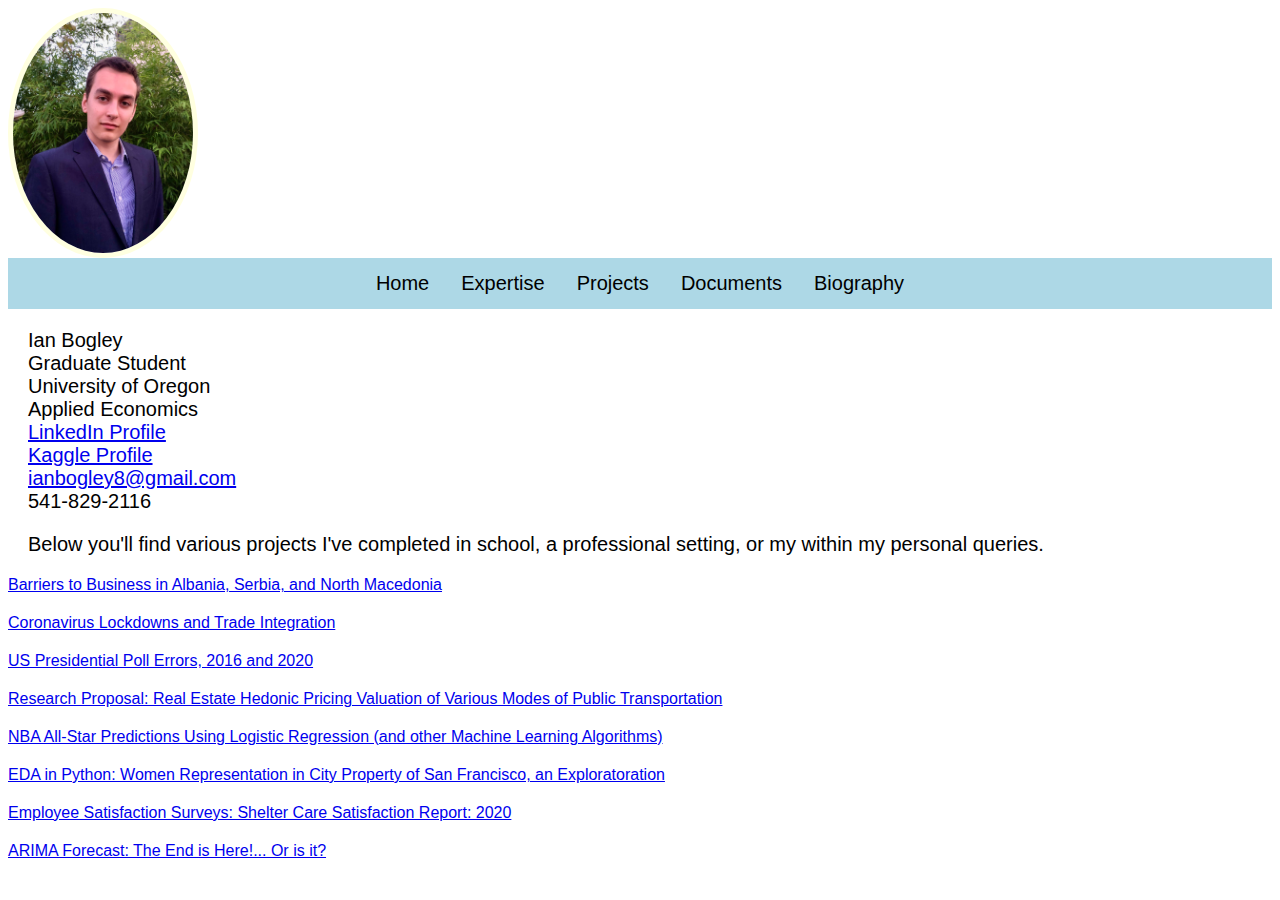
<file: projects/index.html>
<!DOCTYPE HTML>
<html>
  <link rel="stylesheet" type="text/css" href="../site.css">
  <head>
    <title>Projects</title>
    <div class="topbanner">
      <img class="profilepic" alt="LinkedIn Profile Picture" src="../profilepic.jpg">
    </div>
    <div class="topnav">
      <a href="https://ibogley.github.io/website/">Home</a>
      <a href="https://ibogley.github.io/website/expertise/">Expertise</a>
      <a href="https://ibogley.github.io/website/projects/">Projects</a>
      <a href="https://ibogley.github.io/website/documents/">Documents</a>
      <a href="https://ibogley.github.io/website/bio/">Biography</a>
    </div>
    <style type="text/css">
      .pdf {display:none;}
      .show {display: none; }
      .hide:target + .show {display:block; }
      .hide:target {display: none; }
      .hide:target ~ .pdf {display:block; }
      @media print { .hide, .show { display: none; } }
    </style>
  </head>
  <body>
    <div class="content">
        <div class="side">
          <p>
          Ian Bogley
          <br>
          Graduate Student
          <br>
          University of Oregon
          <br>
          Applied Economics
          <br>
          <a href="https://www.linkedin.com/in/ian-bogley-857088196/">LinkedIn Profile</a>
          <br>
          <a href="https://www.kaggle.com/ianbogley">Kaggle Profile</a>
          <br>
          <a href="mailto: ianbogley8@gmail.com">ianbogley8@gmail.com</a>
          <br>
          541-829-2116
          </p>
        </div>
        <div class="main">
          <p>
            Below you'll find various projects I've completed in school, a professional setting, or my within my personal queries.
          </p>
          <div class="single_project_container">
            <a href="#show_wb" class="hide" id="show_wb">Barriers to Business in Albania, Serbia, and North Macedonia</a>
            <a href="#hide_wb" class="show" id="hide_wb">Collapse</a>
            <iframe class="pdf" src="wb_barriers/wb_barriers.pdf"></iframe>
          </div>
          <p></p>
          <div class="single_project_container">
            <a href="#show_covid" class="hide" id="show_covid">Coronavirus Lockdowns and Trade Integration</a>
            <a href="#hide_covid" class="show" id="hide_covid">Collapse</a>
            <iframe class="pdf" src="trade/final.pdf"></iframe>
          </div>
          <p></p>
          <div class="single_project_container">
            <a href="#show_pres" class="hide" id="show_pres">US Presidential Poll Errors, 2016 and 2020</a>
            <a href="#hide_pres" class="show" id="hide_pres">Collapse</a>
            <iframe class="pdf" src="blog/blog_post_final.html"></iframe>
          </div>
          <p></p>
          <div class="single_project_container">
            <a href="#show_prop" class="hide" id="show_prop">Research Proposal: Real Estate Hedonic Pricing Valuation of Various Modes of Public Transportation</a>
            <a href="#hide_prop" class="show" id="hide_prop">Collapse</a>
            <iframe class="pdf" src="transportation/trimet_proposal.pdf"></iframe>
          </div>
          <p></p>
          <div class="single_project_container">
            <a href="#show_nba" class="hide" id="show_nba">NBA All-Star Predictions Using Logistic Regression (and other Machine Learning Algorithms)</a>
            <a href="#hide_nba" class="show" id="hide_nba">Collapse</a>
            <iframe class="pdf" src="nba/nba_allstar_predictions.pdf"></iframe>
          </div>
          <p></p>
          <div class="single_project_container">
            <a href="#show_python" class="hide" id="show_python">EDA in Python: Women Representation in City Property of San Francisco, an
Exploratoration</a>
            <a href="#hide_python" class="show" id="hide_python">Collapse</a>
            <iframe class="pdf" src="sf_women_statues/sf_monuments.pdf"></iframe>
          </div>
          <p></p>
          <div class="single_project_container">
            <a href="#show_emp" class="hide" id="show_emp">Employee Satisfaction Surveys: Shelter Care Satisfaction Report: 2020</a>
            <a href="#hide_emp" class="show" id="hide_emp">Collapse</a>
            <iframe class="pdf" src="survey/survey_2020.pdf"></iframe>
          </div>
          <p></p>
          <div class="single_project_container">
            <a href="#show_arima" class="hide" id="show_arima">ARIMA Forecast: The End is Here!... Or is it?</a>
            <a href="#hide_arima" class="show" id="hide_arima">Collapse</a>
            <iframe class="pdf" src="case_study/case_study.pdf"></iframe>
          </div>
        </div>
      </div>
  </body>
</html>
</file>
<file: style.css>
/*Development*/
/* div {
	border: 1px;
	border-style: solid;
} */

/*Code Key*/
/*For each chunk below:

object {
    positioning

    sizing

    text-formatting
}

*/

* {
	font-family: "Monte", sans-serif;
}

body {
	margin: 0;
}

.content {
	font-size: 3vh;
}

h1 {
	text-align: center;
	margin-top: 10vh;
}

header {
	position: relative;
	width: 100vw;
	height: 15vh;
}

img {
	border: 0.1vw solid grey;
	box-shadow: 5px 5px 5px grey;
	margin-left: 1vw;
	margin-right: 1vw;
}

.wrapper_top {
	width: 100%;
	height: 95%;
	box-shadow: 0px 1px 5px grey;
}

.wrapper_top > div {
	margin-top: 6vh;
	font-size: 4vh;
}

.element_name {
	float: left;
	margin-left: 5vw;
	color: cadetblue;
}

.element_contact {
	float: left;
	margin-left: 2em;
	background-color: cadetblue;
	border-radius: 5%;
	padding-left: 1vw;
	padding-right: 1vw;
	padding-top: 0.5vh;
	padding-bottom: 0.5vh;
}

.element_contact > a {
	color: white;
	text-decoration: none;
}

.element_contact > a:hover {
	color: cadetblue;
	background-color: white;
}

.element_nav {
	float: right;
	margin-right: 7vw;
}

.element_nav a {
	padding: 0.75vh;
	color: black;
	text-decoration: none;
	border-radius: 1vh;
	border: 1px;
}

.element_nav a:hover {
	background-color: cadetblue;
	color: white;
}

#active_nav {
	text-decoration: underline;
	text-decoration-color: cadetblue;
	text-underline-offset: 1.5vh;
	text-decoration-thickness: 1vh;
}

/*All pages: project display*/
#container_modal_projects {
	display: none;
	background-color: rgba(0, 0, 0, 0.4);
	position: fixed;
	left: 0;
	top: 0;
	height: 100vh;
	width: 100vw;
}

#modal_projects {
	border: 1vh solid grey;
	position: fixed;
	left: 4vw;
	top: 4vh;
	height: 89vh;
	width: 90vw;
	background-color: white;
}

#container_project_display {
	width: 64%;
	height: 100%;
	text-align: center;
}

#iframe_project_display {
	margin-top: 2vh;
	height: 85vh;
	width: 50vw;
	background-color: grey;
	border: 1vh solid grey;
}

.wrapper_modal_nav {
	position: absolute;
	top: 0;
	right: 0;
	height: 100%;
	width: 35%;
}

.container_modal_title {
	margin-top: 15vh;
	width: 95%;
	height: 10vh;
	text-align: center;
}
.wrapper_modal_categories {
	width: 100%;
	margin-top: 1vh;
}

.wrapper_modal_categories > button {
	margin-left: 3vw;
	font-size: 1.5vw;
	padding: 0.5vh;
	border-radius: 1vw;
	border: 0.5vh solid grey;
}

.wrapper_modal_categories > button:hover {
	background-color: cadetblue;
	color: white;
}

#button_projects_open {
	position: fixed;
	bottom: 2vh;
	left: 5vw;
	font-size: 5vh;
	border: 1vh solid grey;
	border-radius: 1vw;
}

#button_projects_open:hover {
	background-color: cadetblue;
	color: white;
}

#button_projects_close {
	position: fixed;
	background-color: lightcoral;
	color: white;
	bottom: 5vh;
	right: 17.5%;
	font-size: 3vh;
	border-radius: 1vh;
	border: 1vh solid grey;
}

#button_projects_close:hover {
	background-color: red;
	color: white;
}

.wrapper_projects {
	background-color: rgba(0, 0, 0, 0.2);
	width: 90%;
	margin-top: 5vh;
	font-size: 2vh;
}

.wrapper_projects ul {
	padding-left: 3vw;
	padding-right: 1vw;
	padding-top: 2vh;
}

.wrapper_projects li {
	margin-top: 1vh;
}

.wrapper_projects button {
	font-size: 2vh;
}

#wrapper_data_projects {
	display: block;
}

#wrapper_policy_projects {
	display: none;
}

#wrapper_documents {
	display: none;
}

/*Content: Homepage*/
.content {
	margin-top: 10vh;
}

.wrapper_profilepic {
	display: inline-block;
}

.img_profilepic {
	height: 60vh;
	margin-left: 5vw;
}

.element_hometext {
	display: inline-block;
	width: 50vw;
	margin-left: 5vw;
	margin-right: 10vw;
	vertical-align: top;
}

/*Content: Blog*/
.wrapper_blogtext {
	margin-left: 10vw;
	margin-right: 10vw;
}

.wrapper_blog {
	margin-left: 10vw;
	display: flex;
}

#container_blog {
	width: 50vw;
}

#iframe_blog_display {
	width: 50vw;
	height: 75vh;
}

#container_blognav {
	width: 25vw;
	text-align: center;
	background-color: darkgrey;
	border-radius: 5px;
	margin-left: 1vw;
}

#container_blognav > button {
	margin-top: 3vh;
}

/*Content: Data*/
.wrapper_analysistext {
	margin-left: 15vw;
	margin-right: 10vw;
}

.wrapper_datavisual1 {
	float: left;
	margin-right: 2vw;
}

.wrapper_datavisual1 img {
	width: 30vw;
	margin-right: 5vw;
}

.wrapper_datavisual2 {
	float: right;
	margin-left: 5vw;
}

.wrapper_datavisual2 img {
	width: 40vw;
}

.wrapper_visualAFFEC {
	float: left;
	margin-right: 5vw;
}

.wrapper_visualAFFEC img {
	width: 21vw;
}

/*Content: Policy*/
.wrapper_policytext {
	margin-left: 15vw;
	margin-right: 10vw;
}

.wrapper_policyvisual_bar {
	float: right;
	margin-left: 5vw;
}

.wrapper_policyvisual_bar img {
	width: 40vw;
}

.wrapper_policyvisual_line {
	float: left;
	margin-right: 5vw;
}

.wrapper_policyvisual_line img {
	width: 25vw;
}

/*Content: Documents*/
.wrapper_document_text {
	margin-left: 15vw;
	margin-right: 10vw;
}

.container_email {
	text-align: center;
}

/*Footer*/
footer {
	text-align: center;
	height: 10vh;
	width: 99.8vw;
	margin-top: 5vh;
}

footer > button {
	width: 5vw;
	height: 5vw;
	background-position: center;
	background-size: cover;
	border: 0.5vh solid grey;
	border-radius: 10%;
	padding-bottom: 2vh;
}

footer > button:hover {
	background-color: cadetblue;
}

.button_github {
	background-image: url("icons/icon_gh.png");
}

.button_github:hover {
	background-image: url("icons/icon_gh_alt.png");
}

.button_linkedin {
	background-image: url("icons/icon_lk.png");
}

.button_linkedin:hover {
	background-image: url("icons/icon_lk_alt.png");
}

.button_kaggle {
	background-image: url("icons/icon_kg.png");
}

.button_kaggle:hover {
	background-image: url("icons/icon_kg_alt.png");
}
</file>
<file: site.css>
* {
  font-family: sans-serif;
  margin: left;
}



.topbanner {
  background: url("https://media-exp1.licdn.com/dms/image/C5616AQEjpfvwyKZptw/profile-displaybackgroundimage-shrink_200_800/0?e=1599091200&v=beta&t=1RaLFhs61Op-WdyXsXYopq0KMlctWYBD2NeyjuI9E78") no-repeat center;
  background-size: 100% 100%;
  height: 250px;
}

.topnav {
  display: flex;
  justify-content: center;
  flex-wrap: wrap;
  position: relative;
  background-color: lightblue;
  overflow:hidden;
}

.topnav a {
  color: black;
  text-align: center;
  padding: 14px 16px;
  text-decoration: none;
  font-size: 1.25em;
}

.topnav a:hover {
  background-color: #ddd;
  color: black;
}

.topnav a.active {
  background-color: #4CAF50;
  color: white;
}

.profilepic {
  border-radius: 50%;
  border: 5px solid lightyellow;
  height: 240px;
}

iframe {
  display: block;
  width: 75%;
  height:800px;
  margin: auto;
  border-style: none;
}

.contact {
  display: block;
  margin:auto;
  text-align: center;
}

p {
  margin-left: 20px;
  font-size: 20px;
}

h2 {
  margin-left: 20px;
}

.button {
  float: left;
}

.share-buttons {
  height: 65px;
  width: 385px;
  margin: 0 auto;
  position:relative;
}
</file>
